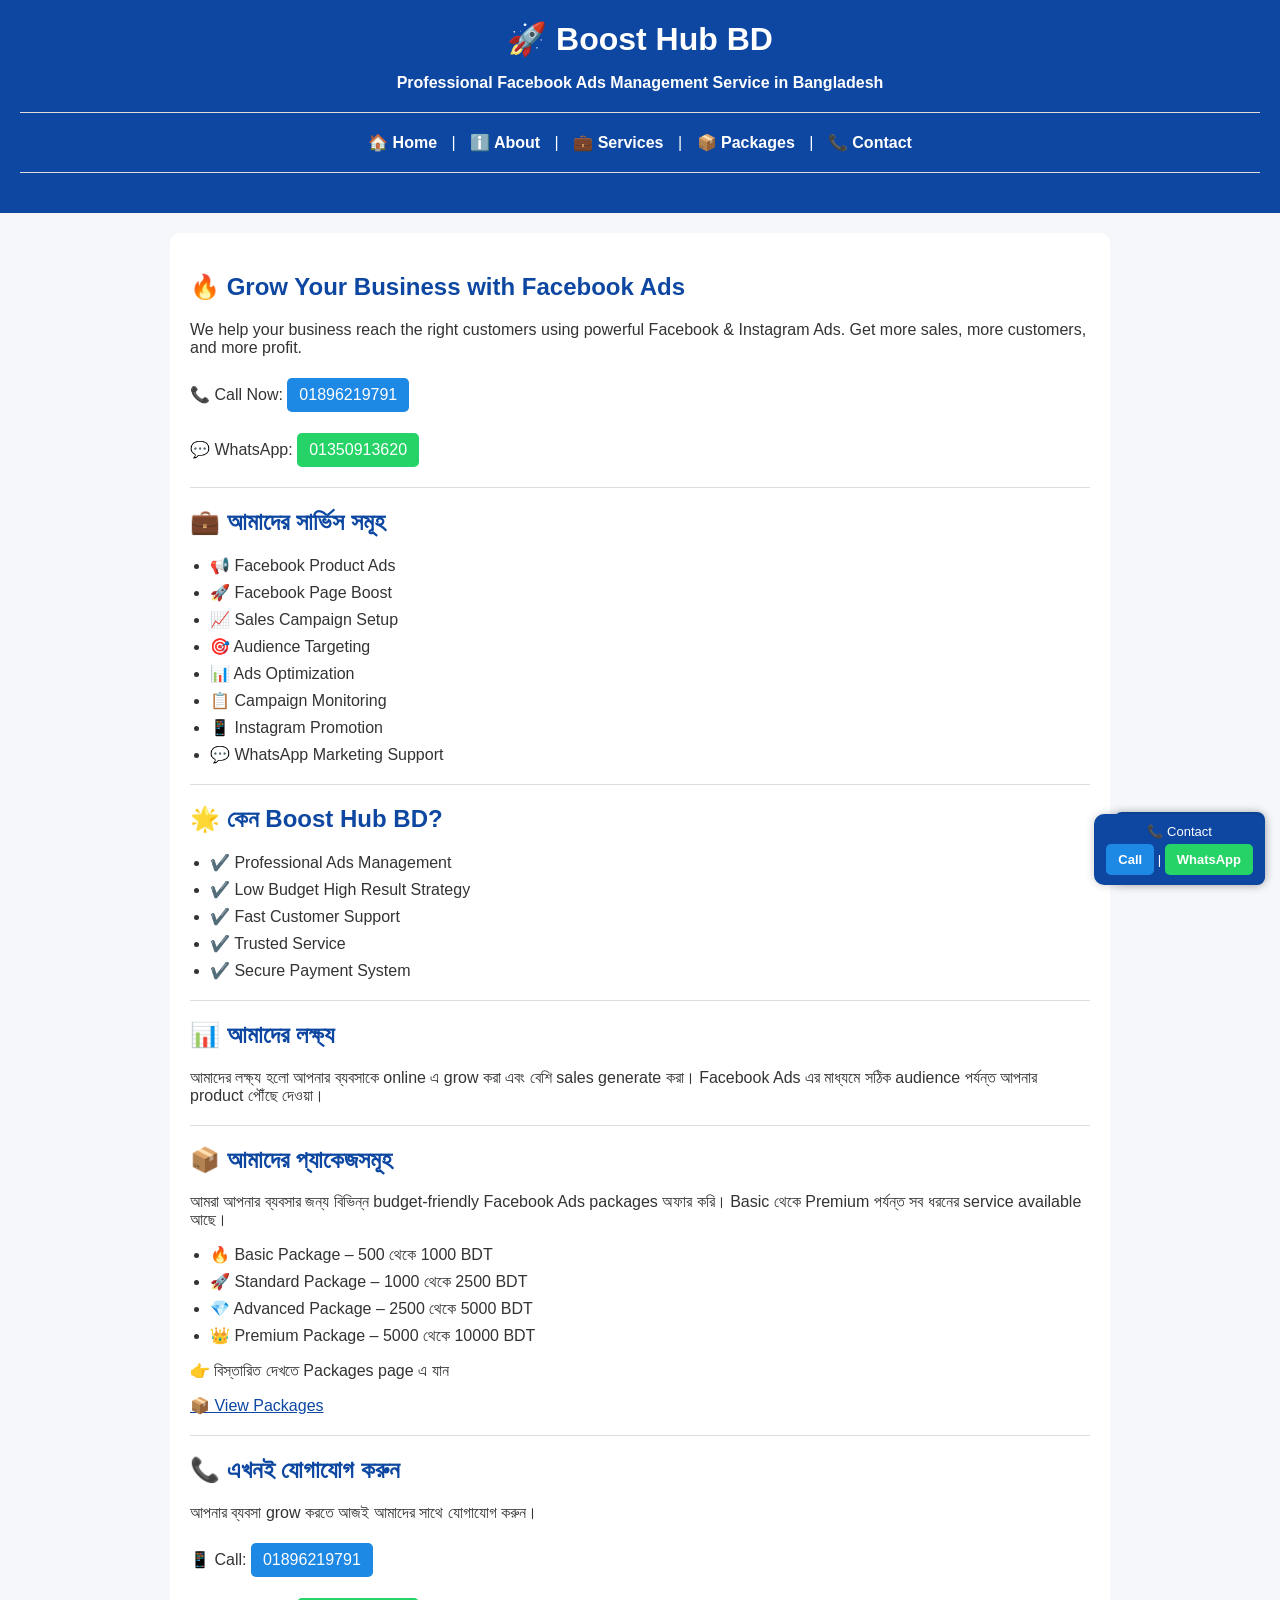
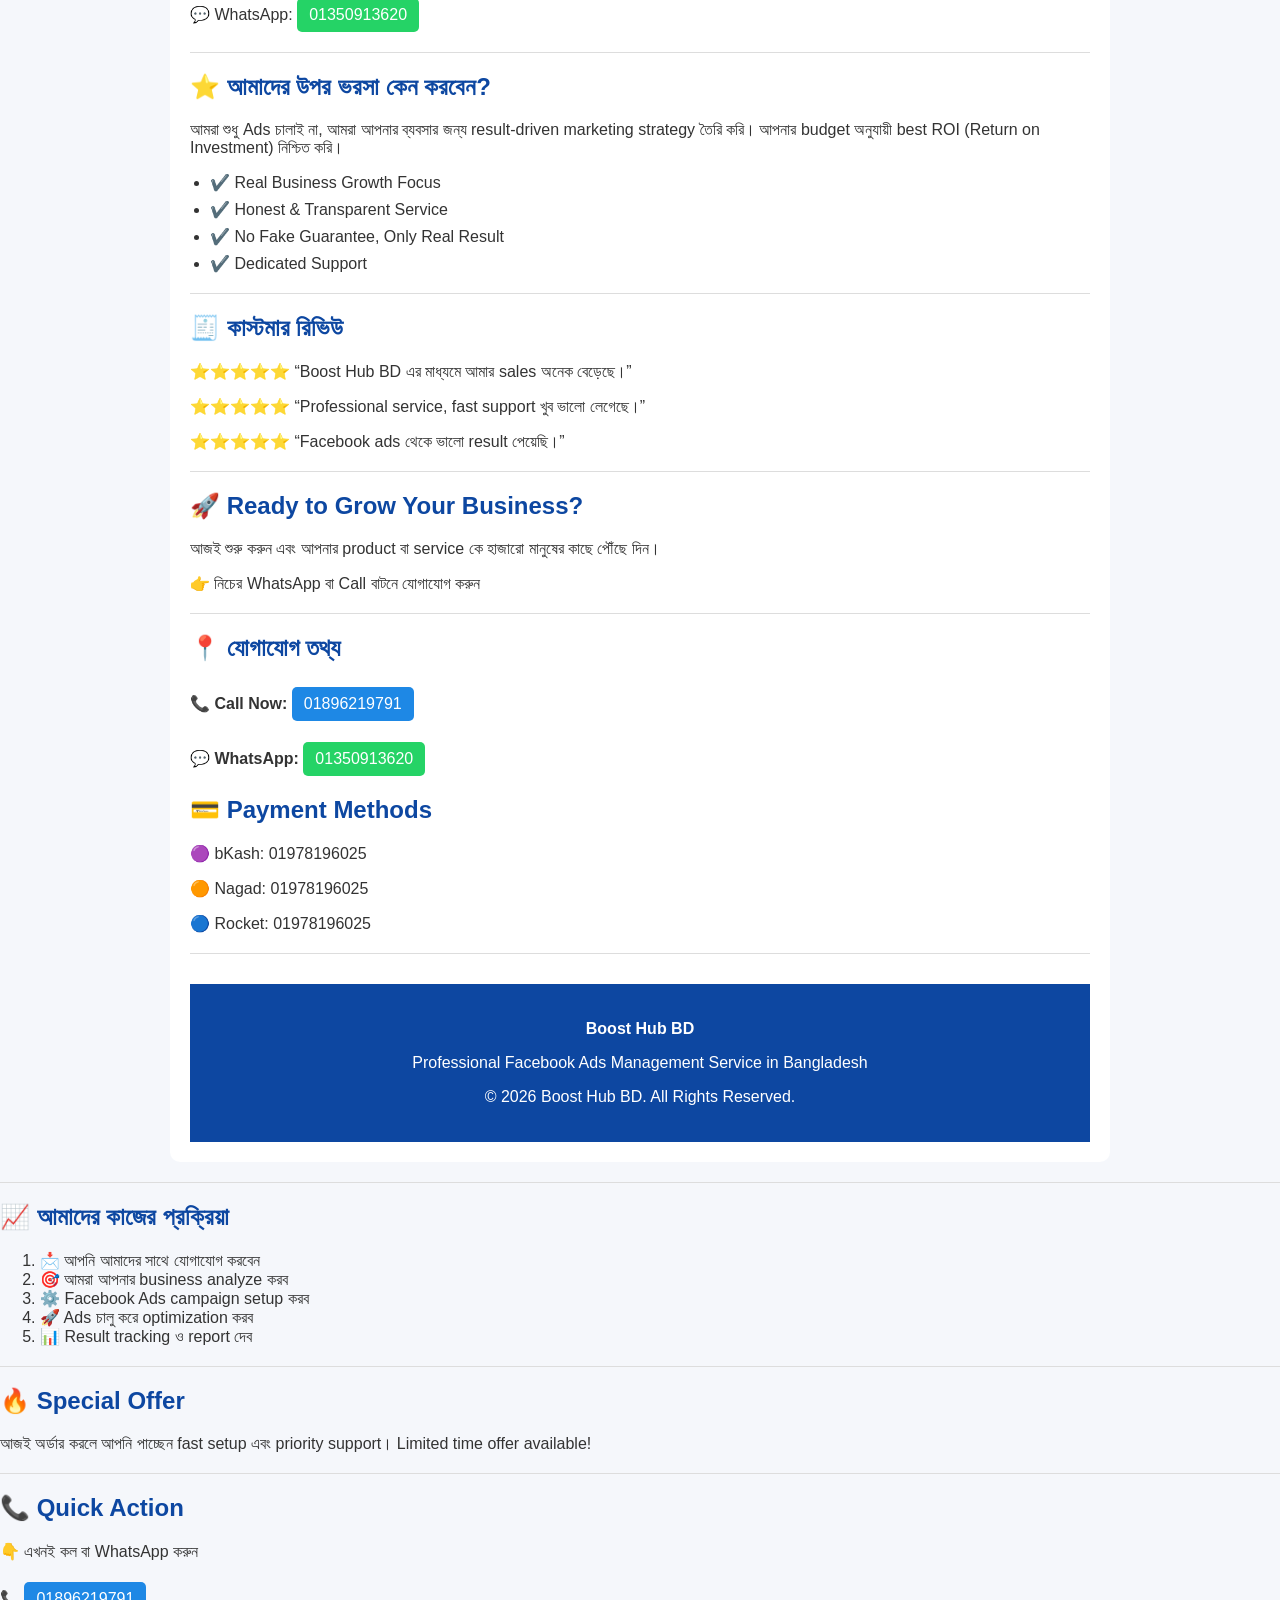
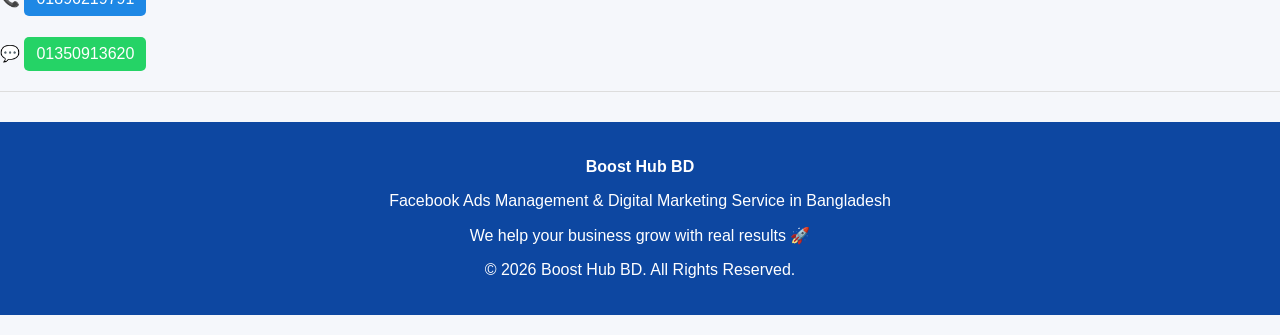
<file: Index.html>
<!DOCTYPE html>
<html lang="bn">

<head>

<meta charset="UTF-8">
    <meta name="google-site-verification" content="q7hNnu17MYH-Y2XzpFeV-jDExizTzrIr8yGUuK-m5A8" />
<meta name="viewport" content="width=device-width, initial-scale=1.0">

<title>Boost Hub BD | Facebook Ads Management Service in Bangladesh</title>

<meta name="description" content="Boost Hub BD provides professional Facebook Ads Management, Page Boost, Product Ads and Digital Marketing Services in Bangladesh.">

<meta name="keywords" content="Facebook Ads Bangladesh, Boost Hub BD, Facebook Boost Service, Digital Marketing">

<meta name="author" content="Boost Hub BD">

<meta name="robots" content="index, follow">

<link rel="icon" type="image/png" href="favicon.png">

<link rel="stylesheet" href="style.css">

<meta property="og:title" content="Boost Hub BD - Facebook Ads Service">
<meta property="og:description" content="Grow your business with Facebook Ads in Bangladesh">
<meta property="og:image" content="banner.png">
<meta property="og:url" content="https://mdsaifulislamgazi1991-design.github.io/boost-hub-bd/">
<meta property="og:type" content="website">

</head>

<body>

<header>

<h1>🚀 Boost Hub BD</h1>

<p><strong>Professional Facebook Ads Management Service in Bangladesh</strong></p>

<hr>

<nav>

<a href="index.html">🏠 Home</a> |
<a href="about.html">ℹ️ About</a> |
<a href="services.html">💼 Services</a> |
<a href="packages.html">📦 Packages</a> |
<a href="contact.html">📞 Contact</a>

</nav>

<hr>

</header>

<section>

<h2>🔥 Grow Your Business with Facebook Ads</h2>

<p>
We help your business reach the right customers using powerful Facebook & Instagram Ads.
Get more sales, more customers, and more profit.
</p>

<p>
📞 Call Now:
<a href="tel:+8801896219791">01896219791</a>
</p>

<p>
💬 WhatsApp:
<a href="https://wa.me/8801350913620" target="_blank">01350913620</a>
</p>

<hr>

    <h2>💼 আমাদের সার্ভিস সমূহ</h2>

<ul>

<li>📢 Facebook Product Ads</li>
<li>🚀 Facebook Page Boost</li>
<li>📈 Sales Campaign Setup</li>
<li>🎯 Audience Targeting</li>
<li>📊 Ads Optimization</li>
<li>📋 Campaign Monitoring</li>
<li>📱 Instagram Promotion</li>
<li>💬 WhatsApp Marketing Support</li>

</ul>

<hr>

<h2>🌟 কেন Boost Hub BD?</h2>

<ul>

<li>✔️ Professional Ads Management</li>
<li>✔️ Low Budget High Result Strategy</li>
<li>✔️ Fast Customer Support</li>
<li>✔️ Trusted Service</li>
<li>✔️ Secure Payment System</li>

</ul>

<hr>

<h2>📊 আমাদের লক্ষ্য</h2>

<p>
আমাদের লক্ষ্য হলো আপনার ব্যবসাকে online এ grow করা এবং বেশি sales generate করা।
Facebook Ads এর মাধ্যমে সঠিক audience পর্যন্ত আপনার product পৌঁছে দেওয়া।
</p>

<hr>

    <h2>📦 আমাদের প্যাকেজসমূহ</h2>

<p>
আমরা আপনার ব্যবসার জন্য বিভিন্ন budget-friendly Facebook Ads packages অফার করি।
Basic থেকে Premium পর্যন্ত সব ধরনের service available আছে।
</p>

<ul>

<li>🔥 Basic Package – 500 থেকে 1000 BDT</li>
<li>🚀 Standard Package – 1000 থেকে 2500 BDT</li>
<li>💎 Advanced Package – 2500 থেকে 5000 BDT</li>
<li>👑 Premium Package – 5000 থেকে 10000 BDT</li>

</ul>

<p>
👉 বিস্তারিত দেখতে Packages page এ যান
</p>

<a href="packages.html">📦 View Packages</a>

<hr>

<h2>📞 এখনই যোগাযোগ করুন</h2>

<p>
আপনার ব্যবসা grow করতে আজই আমাদের সাথে যোগাযোগ করুন।
</p>

<p>
📱 Call:
<a href="tel:+8801896219791">01896219791</a>
</p>

<p>
💬 WhatsApp:
<a href="https://wa.me/8801350913620" target="_blank">01350913620</a>
</p>

<hr>

 <h2>⭐ আমাদের উপর ভরসা কেন করবেন?</h2>

<p>
আমরা শুধু Ads চালাই না, আমরা আপনার ব্যবসার জন্য result-driven marketing strategy তৈরি করি।
আপনার budget অনুযায়ী best ROI (Return on Investment) নিশ্চিত করি।
</p>

<ul>

<li>✔️ Real Business Growth Focus</li>
<li>✔️ Honest & Transparent Service</li>
<li>✔️ No Fake Guarantee, Only Real Result</li>
<li>✔️ Dedicated Support</li>

</ul>

<hr>

<h2>🧾 কাস্টমার রিভিউ</h2>

<p>⭐⭐⭐⭐⭐ “Boost Hub BD এর মাধ্যমে আমার sales অনেক বেড়েছে।”</p>
<p>⭐⭐⭐⭐⭐ “Professional service, fast support খুব ভালো লেগেছে।”</p>
<p>⭐⭐⭐⭐⭐ “Facebook ads থেকে ভালো result পেয়েছি।”</p>

<hr>

<h2>🚀 Ready to Grow Your Business?</h2>

<p>
আজই শুরু করুন এবং আপনার product বা service কে হাজারো মানুষের কাছে পৌঁছে দিন।
</p>

<p>
👉 নিচের WhatsApp বা Call বাটনে যোগাযোগ করুন
</p>

<hr>

    <h2>📍 যোগাযোগ তথ্য</h2>

<p>
📞 <strong>Call Now:</strong>
<a href="tel:+8801896219791">01896219791</a>
</p>

<p>
💬 <strong>WhatsApp:</strong>
<a href="https://wa.me/8801350913620" target="_blank">01350913620</a>
</p>

<h2>💳 Payment Methods</h2>

<p>🟣 bKash: 01978196025</p>
<p>🟠 Nagad: 01978196025</p>
<p>🔵 Rocket: 01978196025</p>

<hr>

<footer style="text-align:center; padding:20px;">

<p><strong>Boost Hub BD</strong></p>

<p>Professional Facebook Ads Management Service in Bangladesh</p>

<p>© 2026 Boost Hub BD. All Rights Reserved.</p>

</footer>

</section>

</body>
    </html>

    <hr>

<h2>📈 আমাদের কাজের প্রক্রিয়া</h2>

<ol>

<li>📩 আপনি আমাদের সাথে যোগাযোগ করবেন</li>
<li>🎯 আমরা আপনার business analyze করব</li>
<li>⚙️ Facebook Ads campaign setup করব</li>
<li>🚀 Ads চালু করে optimization করব</li>
<li>📊 Result tracking ও report দেব</li>

</ol>

<hr>

<h2>🔥 Special Offer</h2>

<p>
আজই অর্ডার করলে আপনি পাচ্ছেন fast setup এবং priority support।
Limited time offer available!
</p>

<hr>

<h2>📞 Quick Action</h2>

<p>
👇 এখনই কল বা WhatsApp করুন
</p>

<p>
📞 <a href="tel:+8801896219791">01896219791</a>
</p>

<p>
💬 <a href="https://wa.me/8801350913620" target="_blank">01350913620</a>
</p>

<hr>

<footer style="text-align:center; padding:20px;">

<p><strong>Boost Hub BD</strong></p>

<p>Facebook Ads Management & Digital Marketing Service in Bangladesh</p>

<p>We help your business grow with real results 🚀</p>

<p>© 2026 Boost Hub BD. All Rights Reserved.</p>

</footer>

</section>

</body>
</html>

<!-- Floating Contact Hint (Simple Text Only) -->

<div style="position:fixed; bottom:15px; right:15px; background:#0d47a1; color:white; padding:10px 15px; border-radius:8px; font-size:14px; box-shadow:0 0 10px rgba(0,0,0,0.2);">

📞 Call / WhatsApp<br>
<a href="tel:+8801896219791" style="color:#fff;">01896219791</a>

</div>

<!-- Floating Contact Button (Improved Version) -->

<style>
.floating-contact {
    position: fixed;
    bottom: 15px;
    right: 15px;
    background: #0d47a1;
    color: white;
    padding: 10px 12px;
    border-radius: 10px;
    font-size: 13px;
    box-shadow: 0 0 10px rgba(0,0,0,0.2);
    z-index: 999;
    text-align: center;
}

.floating-contact a {
    color: #fff;
    text-decoration: none;
    font-weight: bold;
}
</style>

<div class="floating-contact">

📞 Contact<br>

<a href="tel:+8801896219791">Call</a> |
<a href="https://wa.me/8801350913620" target="_blank">WhatsApp</a>

</div>

<!-- Final Clean Fix -->

<!-- Ensure no overlap and proper spacing -->
<div style="height:20px;"></div>

</body>
</html>
</file>
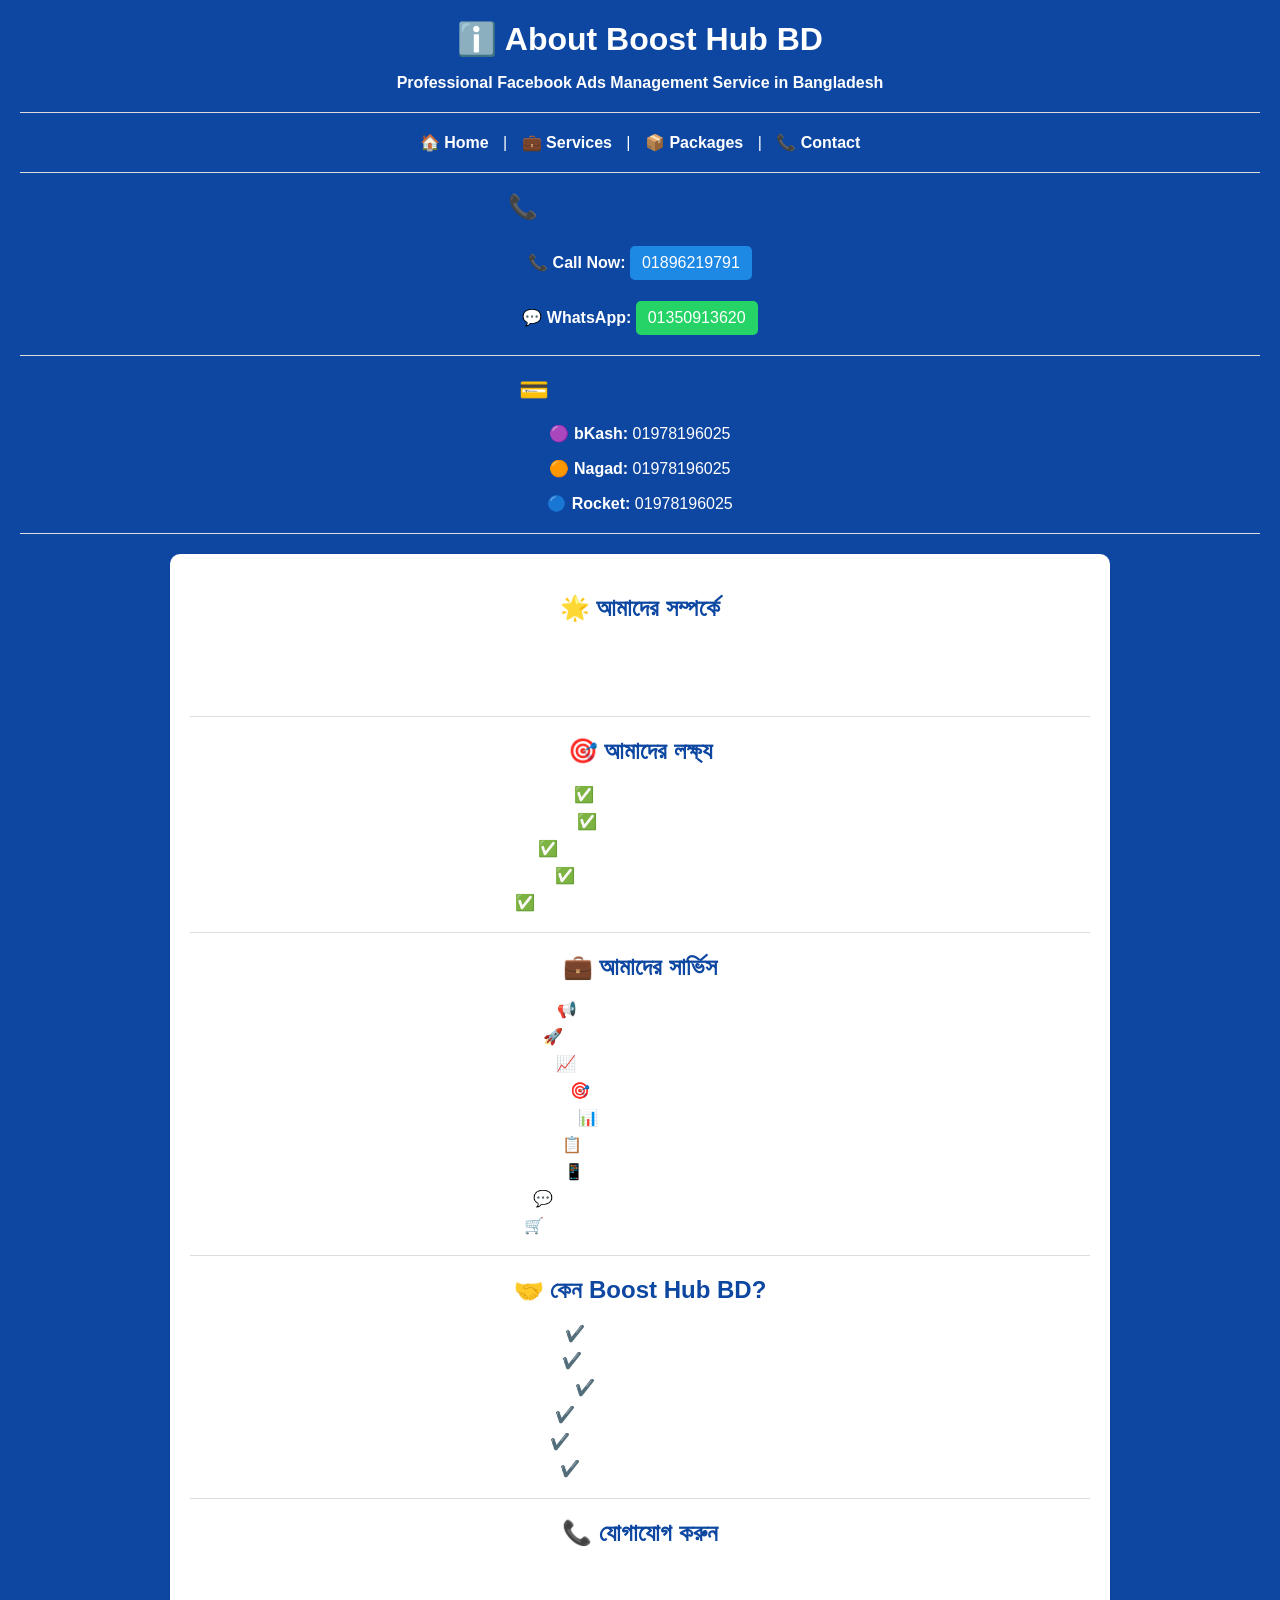
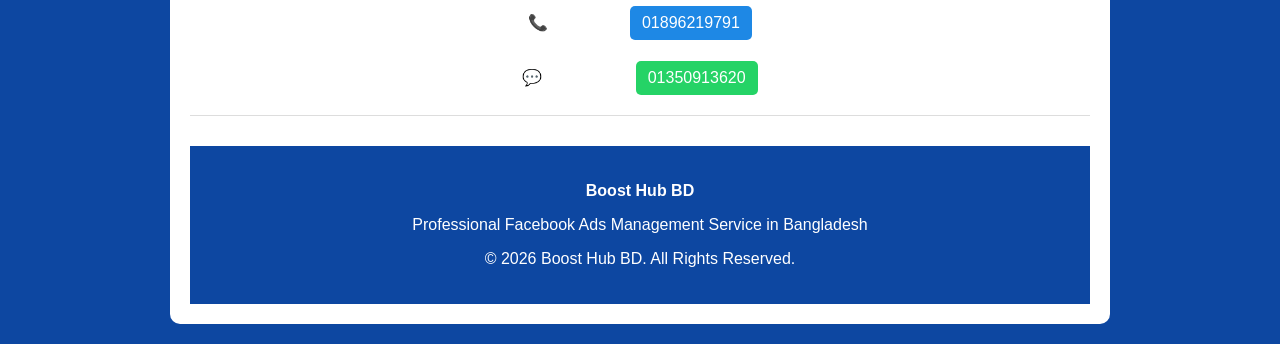
<file: about.html>
<!DOCTYPE html>
<html lang="bn">

<head>

<meta charset="UTF-8">
<meta name="viewport" content="width=device-width, initial-scale=1.0">

<title>About - Boost Hub BD | Professional Facebook Ads Management Service</title>

<meta name="description" content="Boost Hub BD provides professional Facebook Ads Management, Facebook Boost, Page Promotion, Sales Campaign Setup and Digital Marketing Services in Bangladesh.">

<meta name="keywords" content="Facebook Ads, Facebook Boost, Digital Marketing Bangladesh, Boost Hub BD, Page Promotion">

<meta name="author" content="Boost Hub BD">

<meta name="robots" content="index,follow">

<link rel="canonical" href="https://mdsaifulislamgazi1991-design.github.io/boost-hub-bd/about.html">

<link rel="icon" type="image/png" href="favicon.png">

<meta property="og:title" content="Boost Hub BD - About">
<meta property="og:description" content="Professional Facebook Ads Management Service in Bangladesh">
<meta property="og:image" content="banner.png">
<meta property="og:url" content="https://mdsaifulislamgazi1991-design.github.io/boost-hub-bd/about.html">
<meta property="og:type" content="website">

<link rel="stylesheet" href="style.css">

</head>

<body>

<header>

<h1>ℹ️ About Boost Hub BD</h1>

<p><strong>Professional Facebook Ads Management Service in Bangladesh</strong></p>

<hr>

<nav>
<a href="index.html">🏠 Home</a> |
<a href="services.html">💼 Services</a> |
<a href="packages.html">📦 Packages</a> |
<a href="contact.html">📞 Contact</a>
</nav>

<hr>

<h2>📞 Contact Information</h2>

<p>
📞 <strong>Call Now:</strong>
<a href="tel:+8801896219791">01896219791</a>
</p>

<p>
💬 <strong>WhatsApp:</strong>
<a href="https://wa.me/8801350913620" target="_blank">
01350913620
</a>
</p>

<hr>

<h2>💳 Payment Gateway</h2>

<p>🟣 <strong>bKash:</strong> 01978196025</p>
<p>🟠 <strong>Nagad:</strong> 01978196025</p>
<p>🔵 <strong>Rocket:</strong> 01978196025</p>

<hr>

<section><h2>🌟 আমাদের সম্পর্কে</h2>

<p>
<b>Boost Hub BD</b> বাংলাদেশের একটি বিশ্বস্ত ও পেশাদার Facebook Ads Management Service।

আমরা ব্যক্তি, অনলাইন শপ, ই-কমার্স ব্যবসা এবং বিভিন্ন প্রতিষ্ঠানের জন্য
Facebook ও Instagram বিজ্ঞাপন পরিচালনা করি।

আমাদের লক্ষ্য হলো সঠিক অডিয়েন্সের কাছে আপনার ব্যবসাকে পৌঁছে দিয়ে
বিক্রয় বৃদ্ধি করা এবং সর্বোচ্চ ফলাফল নিশ্চিত করা।
</p>

<hr>

<h2>🎯 আমাদের লক্ষ্য</h2>

<ul>
<li>✅ সঠিক অডিয়েন্স টার্গেট করা</li>
<li>✅ ব্যবসার বিক্রয় বৃদ্ধি করা</li>
<li>✅ নিরাপদ ও নির্ভরযোগ্য সার্ভিস প্রদান করা</li>
<li>✅ দ্রুত কাস্টমার সাপোর্ট নিশ্চিত করা</li>
<li>✅ দীর্ঘমেয়াদী ব্যবসায়িক সফলতা অর্জনে সহায়তা করা</li>
</ul>

<hr>

<h2>💼 আমাদের সার্ভিস</h2>

<ul>
<li>📢 Facebook Product Ads</li>
<li>🚀 Facebook Page Promotion</li>
<li>📈 Sales Campaign Setup</li>
<li>🎯 Audience Targeting</li>
<li>📊 Ads Optimization</li>
<li>📋 Campaign Monitoring</li>
<li>📱 Instagram Promotion</li>
<li>💬 WhatsApp Marketing Support</li>
<li>🛒 E-commerce Product Promotion</li>
</ul>

<hr>

<h2>🤝 কেন Boost Hub BD?</h2>

<ul>
<li>✔️ Professional Service</li>
<li>✔️ Trusted Management</li>
<li>✔️ Affordable Pricing</li>
<li>✔️ Fast Customer Support</li>
<li>✔️ Secure Payment System</li>
<li>✔️ Customer Satisfaction</li>
</ul>

<hr><h2>📞 যোগাযোগ করুন</h2>

<p>
আপনার Facebook Ads, Page Boost, Product Promotion অথবা যেকোনো ডিজিটাল মার্কেটিং সেবার জন্য আমাদের সাথে যোগাযোগ করুন।
</p>

<p>
📞 <strong>Call Now:</strong>
<a href="tel:+8801896219791">01896219791</a>
</p>

<p>
💬 <strong>WhatsApp:</strong>
<a href="https://wa.me/8801350913620" target="_blank">
01350913620
</a>
</p>

<hr>

<footer style="text-align:center; padding:20px;">

<p><strong>Boost Hub BD</strong></p>

<p>Professional Facebook Ads Management Service in Bangladesh</p>

<p>© 2026 Boost Hub BD. All Rights Reserved.</p>

</footer>

</section>

</body>
  </html>
</file>
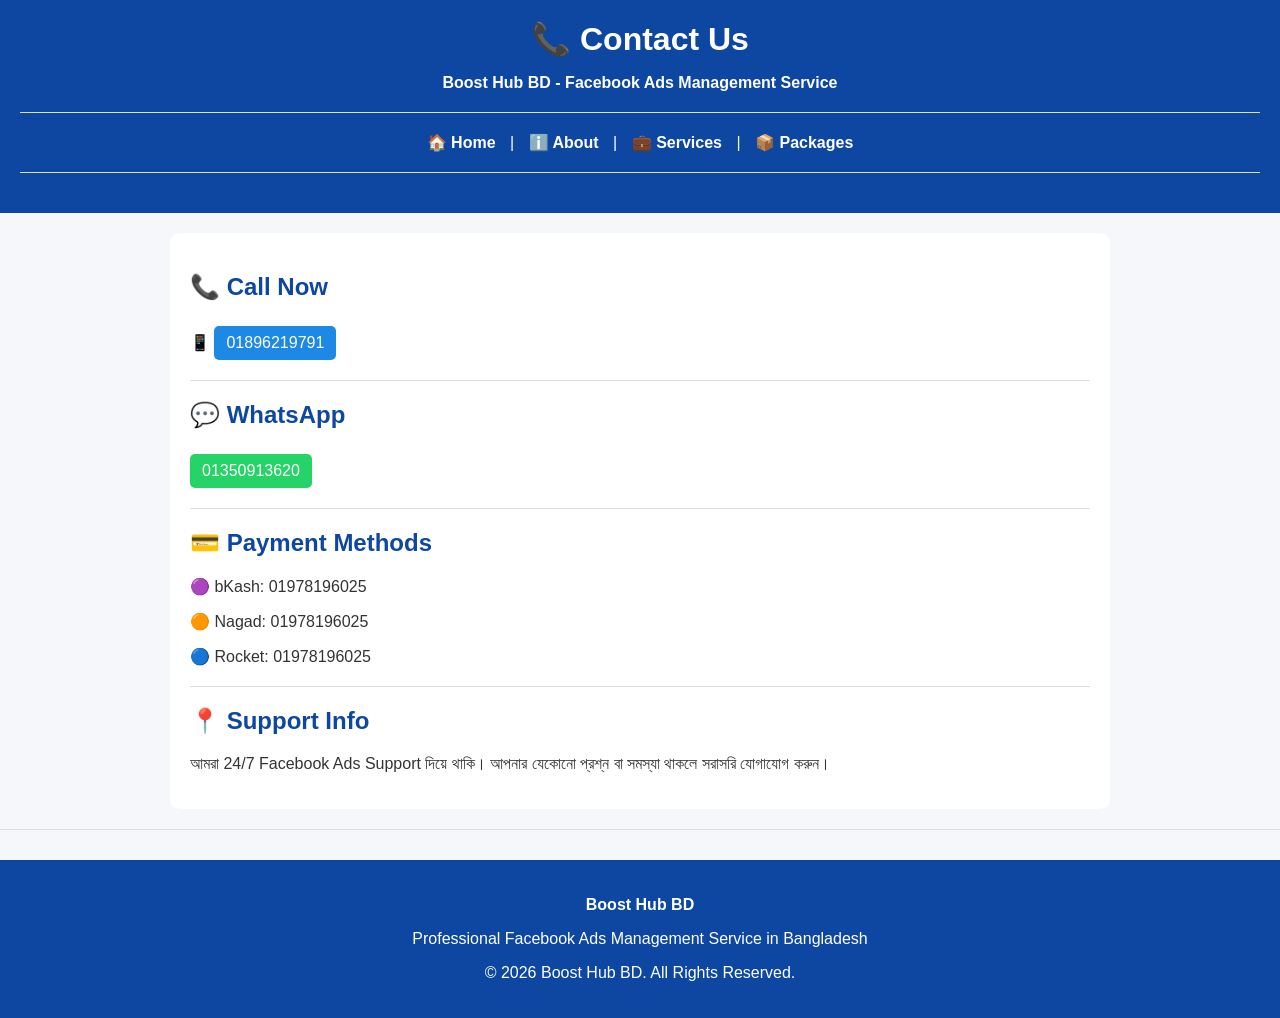
<file: contact.html>
<!DOCTYPE html>
<html lang="bn">

<head>

<meta charset="UTF-8">
<meta name="viewport" content="width=device-width, initial-scale=1.0">

<title>Contact - Boost Hub BD | Facebook Ads Support</title>

<meta name="description" content="Contact Boost Hub BD for Facebook Ads Management, Page Promotion, Product Ads and Digital Marketing Services in Bangladesh.">

<meta name="keywords" content="Contact Boost Hub BD, Facebook Ads Bangladesh, Digital Marketing Support">

<meta name="author" content="Boost Hub BD">

<meta name="robots" content="index, follow">

<link rel="canonical" href="https://mdsaifulislamgazi1991-design.github.io/boost-hub-bd/contact.html">

<link rel="icon" type="image/png" href="favicon.png">

<meta property="og:title" content="Contact Boost Hub BD">
<meta property="og:description" content="Get support for Facebook Ads and Digital Marketing in Bangladesh">
<meta property="og:image" content="banner.png">
<meta property="og:url" content="https://mdsaifulislamgazi1991-design.github.io/boost-hub-bd/contact.html">
<meta property="og:type" content="website">

<link rel="stylesheet" href="style.css">

</head>

<body>

<header>

<h1>📞 Contact Us</h1>

<p><strong>Boost Hub BD - Facebook Ads Management Service</strong></p>

<hr>

<nav>

<a href="index.html">🏠 Home</a> |
<a href="about.html">ℹ️ About</a> |
<a href="services.html">💼 Services</a> |
<a href="packages.html">📦 Packages</a>

</nav>

<hr>

</header>

<section>

<h2>📞 Call Now</h2>

<p>
📱 <a href="tel:+8801896219791">01896219791</a>
</p>

<hr>

<h2>💬 WhatsApp</h2>

<p>
<a href="https://wa.me/8801350913620" target="_blank">
01350913620
</a>
</p>

<hr>

<h2>💳 Payment Methods</h2>

<p>🟣 bKash: 01978196025</p>
<p>🟠 Nagad: 01978196025</p>
<p>🔵 Rocket: 01978196025</p>

<hr>

<h2>📍 Support Info</h2>

<p>
আমরা 24/7 Facebook Ads Support দিয়ে থাকি।
আপনার যেকোনো প্রশ্ন বা সমস্যা থাকলে সরাসরি যোগাযোগ করুন।
</p>

</section>

<hr>

<footer style="text-align:center; padding:20px;">

<p><strong>Boost Hub BD</strong></p>

<p>Professional Facebook Ads Management Service in Bangladesh</p>

<p>© 2026 Boost Hub BD. All Rights Reserved.</p>

</footer>

</body>
  </html>
</file>
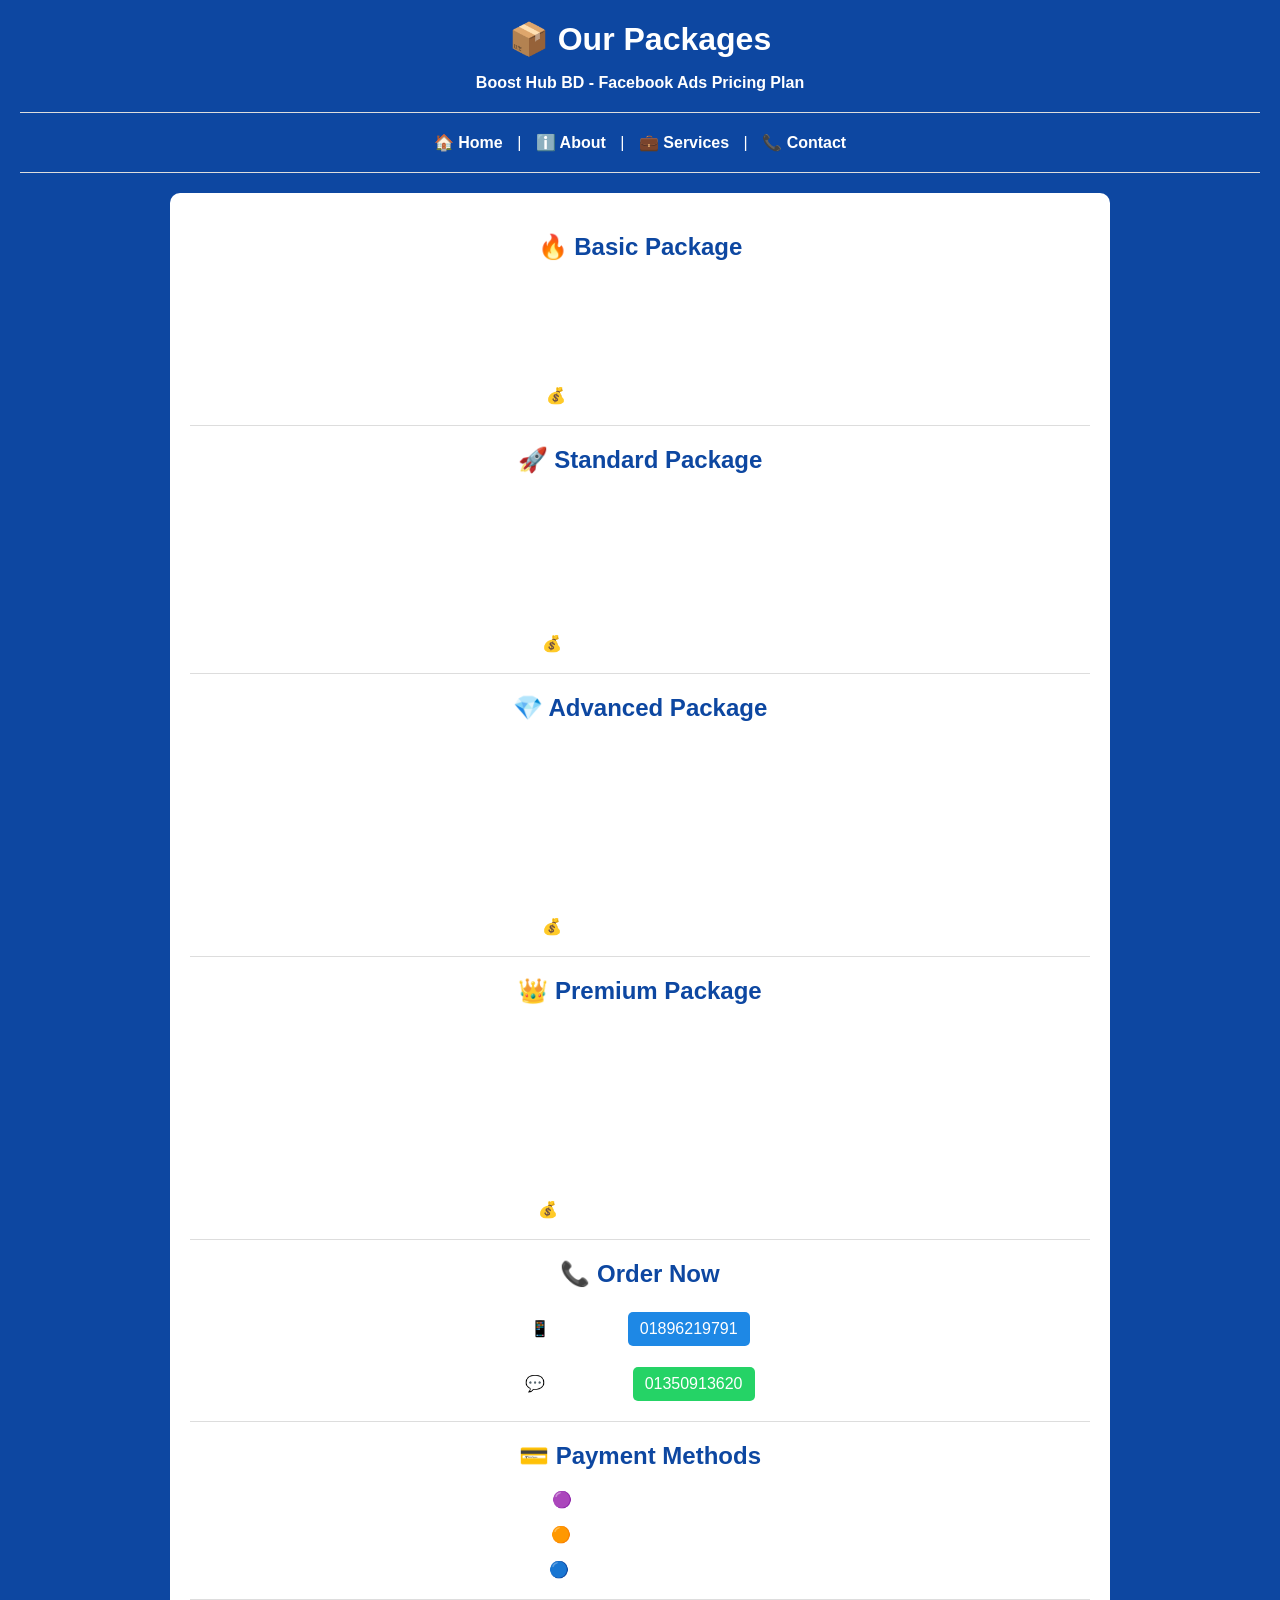
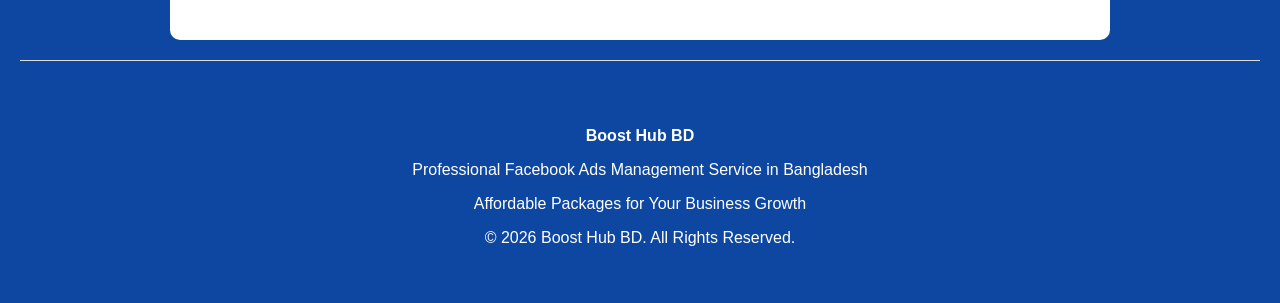
<file: packages.html>
<!DOCTYPE html>
<html lang="bn">

<head>

<meta charset="UTF-8">
<meta name="viewport" content="width=device-width, initial-scale=1.0">

<title>Packages - Boost Hub BD | Facebook Ads Pricing</title>

<meta name="description" content="Boost Hub BD Facebook Ads Management Packages. Affordable pricing for Facebook Boost, Product Ads and Page Promotion in Bangladesh.">

<meta name="keywords" content="Facebook Ads Packages, Boost Hub BD Price, Facebook Boost Cost Bangladesh">

<meta name="author" content="Boost Hub BD">

<meta name="robots" content="index, follow">

<link rel="canonical" href="https://mdsaifulislamgazi1991-design.github.io/boost-hub-bd/packages.html">

<link rel="icon" type="image/png" href="favicon.png">

<meta property="og:title" content="Facebook Ads Packages - Boost Hub BD">
<meta property="og:description" content="Affordable Facebook Ads Management Packages in Bangladesh">
<meta property="og:image" content="banner.png">
<meta property="og:url" content="https://mdsaifulislamgazi1991-design.github.io/boost-hub-bd/packages.html">
<meta property="og:type" content="website">

<link rel="stylesheet" href="style.css">

</head>

<body>

<header>

<h1>📦 Our Packages</h1>

<p><strong>Boost Hub BD - Facebook Ads Pricing Plan</strong></p>

<hr>

<nav>

<a href="index.html">🏠 Home</a> |
<a href="about.html">ℹ️ About</a> |
<a href="services.html">💼 Services</a> |
<a href="contact.html">📞 Contact</a>

</nav>

<hr>

<section>

<h2>🔥 Basic Package</h2>

<p>✔ Facebook Page Boost</p>
<p>✔ Audience Targeting</p>
<p>✔ Basic Support</p>

<p><strong>💰 Price: 500 - 1000 BDT</strong></p>

<hr>

<h2>🚀 Standard Package</h2>

<p>✔ Facebook Product Ads</p>
<p>✔ Page Promotion</p>
<p>✔ Audience Targeting</p>
<p>✔ Ads Optimization</p>

<p><strong>💰 Price: 1000 - 2500 BDT</strong></p>

<hr><h2>💎 Advanced Package</h2>

<p>✔ Facebook Ads Campaign Setup</p>
<p>✔ Product Marketing Strategy</p>
<p>✔ Audience Research</p>
<p>✔ Pixel Setup Support</p>
<p>✔ Advanced Optimization</p>

<p><strong>💰 Price: 2500 - 5000 BDT</strong></p>

<hr>

<h2>👑 Premium Package</h2>

<p>✔ Full Business Ads Management</p>
<p>✔ Daily Monitoring</p>
<p>✔ High Conversion Strategy</p>
<p>✔ Custom Audience Setup</p>
<p>✔ Full Support & Reporting</p>

<p><strong>💰 Price: 5000 - 10000 BDT</strong></p>

<hr>

<h2>📞 Order Now</h2>

<p>
📱 Call Now:
<a href="tel:+8801896219791">01896219791</a>
</p>

<p>
💬 WhatsApp:
<a href="https://wa.me/8801350913620" target="_blank">
01350913620
</a>
</p>

<hr>

<h2>💳 Payment Methods</h2>

<p>🟣 bKash: 01978196025</p>
<p>🟠 Nagad: 01978196025</p>
<p>🔵 Rocket: 01978196025</p>

<hr></section>

<hr>

<footer style="text-align:center; padding:20px;">

<p><strong>Boost Hub BD</strong></p>

<p>Professional Facebook Ads Management Service in Bangladesh</p>

<p>Affordable Packages for Your Business Growth</p>

<p>© 2026 Boost Hub BD. All Rights Reserved.</p>

</footer>

</body>
  </html>
</file>
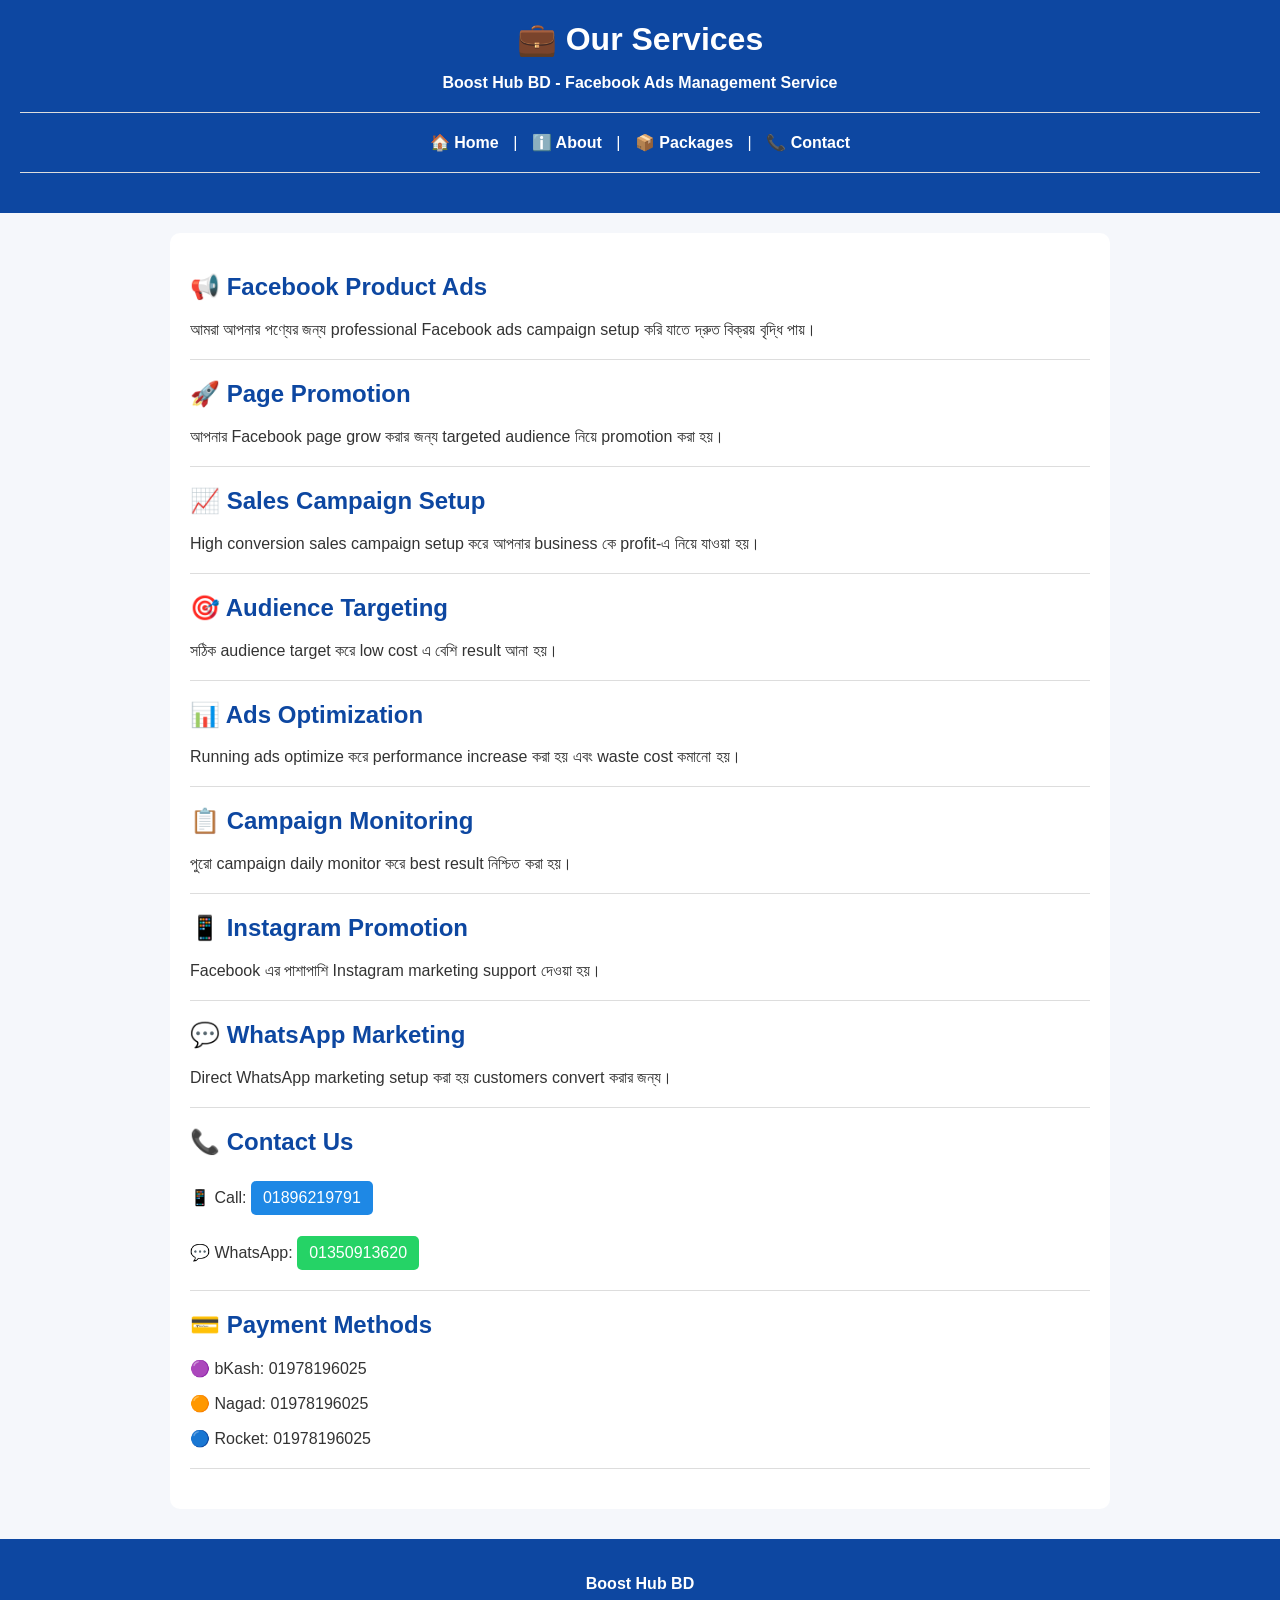
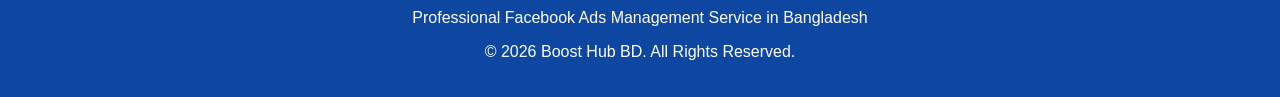
<file: services.html>
<!DOCTYPE html>
<html lang="bn">

<head>

<meta charset="UTF-8">
<meta name="viewport" content="width=device-width, initial-scale=1.0">

<title>Services - Boost Hub BD | Facebook Ads Management</title>

<meta name="description" content="Boost Hub BD offers Facebook Ads Management, Page Promotion, Product Ads, Sales Campaign Setup and Digital Marketing Services in Bangladesh.">

<meta name="keywords" content="Facebook Ads Services, Boost Hub BD Services, Page Promotion, Digital Marketing Bangladesh">

<meta name="author" content="Boost Hub BD">

<meta name="robots" content="index, follow">

<link rel="canonical" href="https://mdsaifulislamgazi1991-design.github.io/boost-hub-bd/services.html">

<link rel="icon" type="image/png" href="favicon.png">

<meta property="og:title" content="Services - Boost Hub BD">
<meta property="og:description" content="Professional Facebook Ads Services in Bangladesh">
<meta property="og:image" content="banner.png">
<meta property="og:url" content="https://mdsaifulislamgazi1991-design.github.io/boost-hub-bd/services.html">
<meta property="og:type" content="website">

<link rel="stylesheet" href="style.css">

</head>

<body>

<header>

<h1>💼 Our Services</h1>

<p><strong>Boost Hub BD - Facebook Ads Management Service</strong></p>

<hr>

<nav>

<a href="index.html">🏠 Home</a> |
<a href="about.html">ℹ️ About</a> |
<a href="packages.html">📦 Packages</a> |
<a href="contact.html">📞 Contact</a>

</nav>

<hr>

</header>

<section>

<h2>📢 Facebook Product Ads</h2>
<p>আমরা আপনার পণ্যের জন্য professional Facebook ads campaign setup করি যাতে দ্রুত বিক্রয় বৃদ্ধি পায়।</p>

<hr>

<h2>🚀 Page Promotion</h2>
<p>আপনার Facebook page grow করার জন্য targeted audience নিয়ে promotion করা হয়।</p>

<hr>

<h2>📈 Sales Campaign Setup</h2>
<p>High conversion sales campaign setup করে আপনার business কে profit-এ নিয়ে যাওয়া হয়।</p>

<hr>

<h2>🎯 Audience Targeting</h2>
<p>সঠিক audience target করে low cost এ বেশি result আনা হয়।</p>

<hr>

<h2>📊 Ads Optimization</h2>
<p>Running ads optimize করে performance increase করা হয় এবং waste cost কমানো হয়।</p>

<hr>

<h2>📋 Campaign Monitoring</h2>
<p>পুরো campaign daily monitor করে best result নিশ্চিত করা হয়।</p>

<hr>

<h2>📱 Instagram Promotion</h2>
<p>Facebook এর পাশাপাশি Instagram marketing support দেওয়া হয়।</p>

<hr>

<h2>💬 WhatsApp Marketing</h2>
<p>Direct WhatsApp marketing setup করা হয় customers convert করার জন্য।</p>

<hr>

<h2>📞 Contact Us</h2>

<p>
📱 Call:
<a href="tel:+8801896219791">01896219791</a>
</p>

<p>
💬 WhatsApp:
<a href="https://wa.me/8801350913620" target="_blank">01350913620</a>
</p>

<hr>

<h2>💳 Payment Methods</h2>

<p>🟣 bKash: 01978196025</p>
<p>🟠 Nagad: 01978196025</p>
<p>🔵 Rocket: 01978196025</p>

<hr>

</section>

<footer style="text-align:center; padding:20px;">

<p><strong>Boost Hub BD</strong></p>

<p>Professional Facebook Ads Management Service in Bangladesh</p>

<p>© 2026 Boost Hub BD. All Rights Reserved.</p>

</footer>

</body>
  </html>
</file>
<file: style.css>
body {
    font-family: Arial, sans-serif;
    margin: 0;
    padding: 0;
    background-color: #f5f7fb;
    color: #333;
}

/* Header */
header {
    background: #0d47a1;
    color: white;
    padding: 20px;
    text-align: center;
}

header h1 {
    margin: 0;
}

/* Navigation */
nav {
    margin-top: 10px;
}

nav a {
    color: white;
    text-decoration: none;
    margin: 0 10px;
    font-weight: bold;
}

nav a:hover {
    text-decoration: underline;
}

/* Section */
section {
    padding: 20px;
    max-width: 900px;
    margin: auto;
    background: white;
    margin-top: 20px;
    border-radius: 10px;
}

/* Headings */
h2 {
    color: #0d47a1;
}

/* Buttons style (links) */
a {
    color: #0d47a1;
}

a:hover {
    color: #1565c0;
}

/* Card look for lists */
ul {
    padding-left: 20px;
}

ul li {
    margin-bottom: 8px;
}

/* Horizontal line */
hr {
    border: none;
    height: 1px;
    background: #ddd;
    margin: 20px 0;
}

/* Footer */
footer {
    background: #0d47a1;
    color: white;
    text-align: center;
    padding: 20px;
    margin-top: 30px;
}

/* Contact buttons look */
a[href^="tel:"],
a[href^="https://wa.me"] {
    display: inline-block;
    padding: 8px 12px;
    background: #25d366;
    color: white !important;
    border-radius: 5px;
    margin-top: 5px;
    text-decoration: none;
}

a[href^="tel:"] {
    background: #1e88e5;
}

a[href^="tel:"]:hover,
a[href^="https://wa.me"]:hover {
    opacity: 0.9;
}

/* Responsive */
@media (max-width: 600px) {
    nav a {
        display: block;
        margin: 5px 0;
    }

    section {
        margin: 10px;
    }
}
</file>
